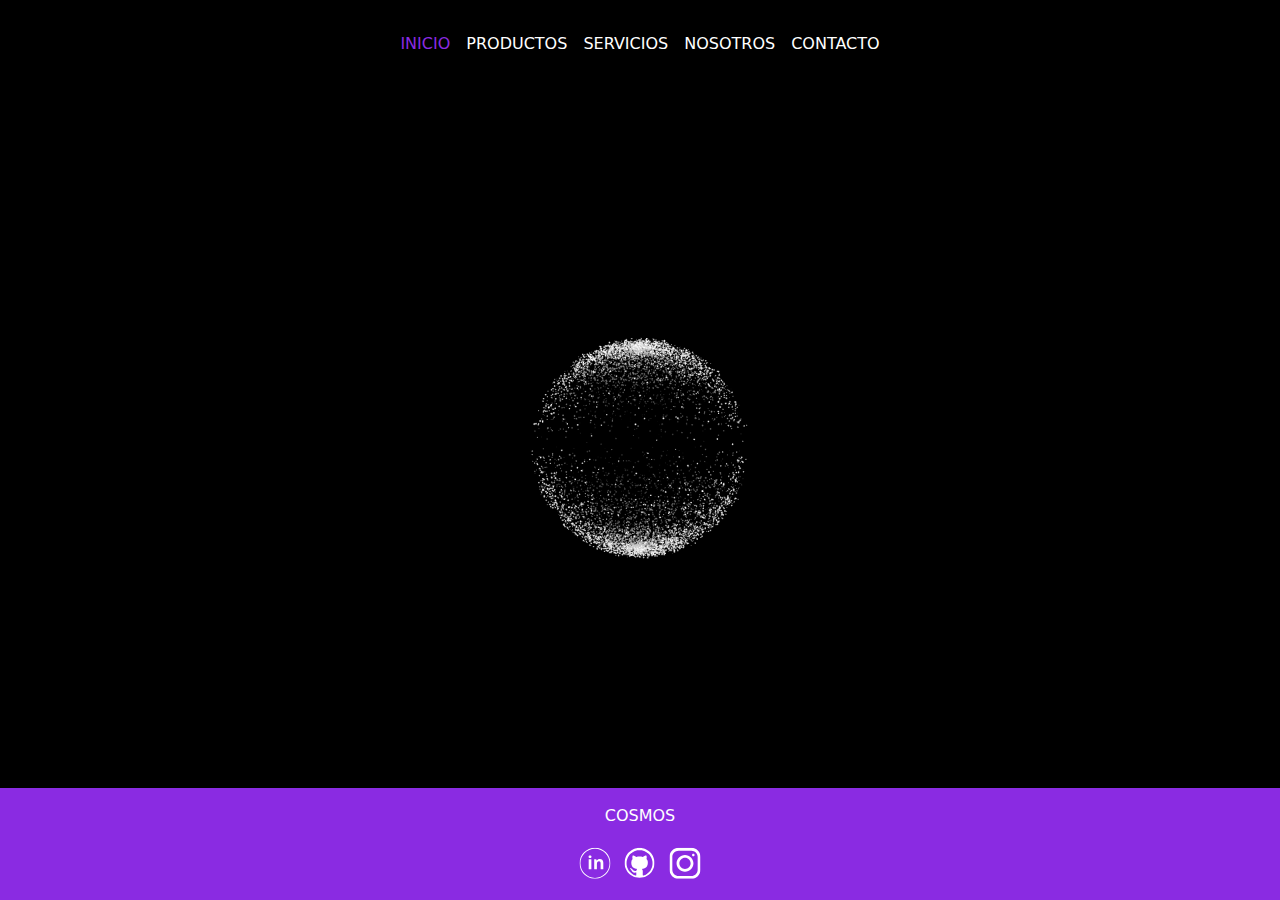
<file: index.html>
<!DOCTYPE html>
<html lang="es">

<head>
    <meta charset="UTF-8">
    <meta name="description" content="Transformamos datos en insights estratégicos con Data Science y Machine Learning. Descubre cómo nuestras soluciones de IoT impulsan la innovación tecnológica.">
    <meta name="keywords" content="Data Science, Machine Learning, Internet de las Cosas, IoT, Innovación tecnológica, Insights estratégicos, Soluciones avanzadas.">
    <meta http-equiv="X-UA-Compatible" content="ie=edge">
    <meta name="viewport" content="width=device-width, initial-scale=1.0">
    <title>Cosmos</title>
    <link rel="shortcut icon" href="./assets/icons/Favicon.svg" type="image/x-icon">

    <link rel="stylesheet" href="./css/bootstrap.min.css">
    <link rel="stylesheet" href="./css/style.css">
</head>

<body class="body-pages">
    <header class="header d-flex justify-content-md-center">
        <nav class="navbar navbar-expand-lg">
            <div class="container-fluid container-color">
                <button class="navbar-toggler toggler-color" type="button" data-bs-toggle="collapse"
                    data-bs-target="#navbarSupportedContent" aria-controls="navbarSupportedContent"
                    aria-expanded="false" aria-label="Toggle navigation">
                    <span class="navbar-toggler-icon"></span>
                </button>
                <div class="collapse navbar-collapse" id="navbarSupportedContent">
                    <ul class="navbar-nav me-auto mb-2 mb-lg-0">
                        <li class="nav-item">
                            <a class="nav-link link-active" aria-current="page" href="./index.html">INICIO</a>
                        </li>
                        <li class="nav-item">
                            <a class="nav-link" href="./pages/productos.html">PRODUCTOS</a>
                        </li>
                        <li class="nav-item">
                            <a class="nav-link" href="./pages/servicios.html">SERVICIOS</a>
                        </li>
                        <li class="nav-item">
                            <a class="nav-link" href="./pages/nosotros.html">NOSOTROS</a>
                        </li>
                        <li class="nav-item">
                            <a class="nav-link" href="./pages/contacto.html">CONTACTO</a>
                        </li>
                    </ul>
                </div>
            </div>
        </nav>
    </header>

    <main class="main-inicio">
        <img src="./assets/images/ImagenInicio.gif" class="img-inicio" alt="particulas en el cosmos">
    </main>

    <footer class="footer-cosmos">
        <div>
            <p>COSMOS</p>
        </div>
        <div>
            <a href="https://uy.linkedin.com/" target="_blank"><img src="./assets/icons/logo_linkedin.svg" alt="Linkedin"></a>
            <a href="https://github.com/" target="_blank"><img src="./assets/icons/logo_github.svg" alt="Git Hub"></a>
            <a href="https://www.instagram.com/coderhouse/?hl=es-la" target="_blank"><img src="./assets/icons/logo_instagram.svg" alt="Instagram"></a>
        </div>
    </footer>

    <script src="./js/bootstrap.bundle.min.js"></script>
</body>

</html>
</file>
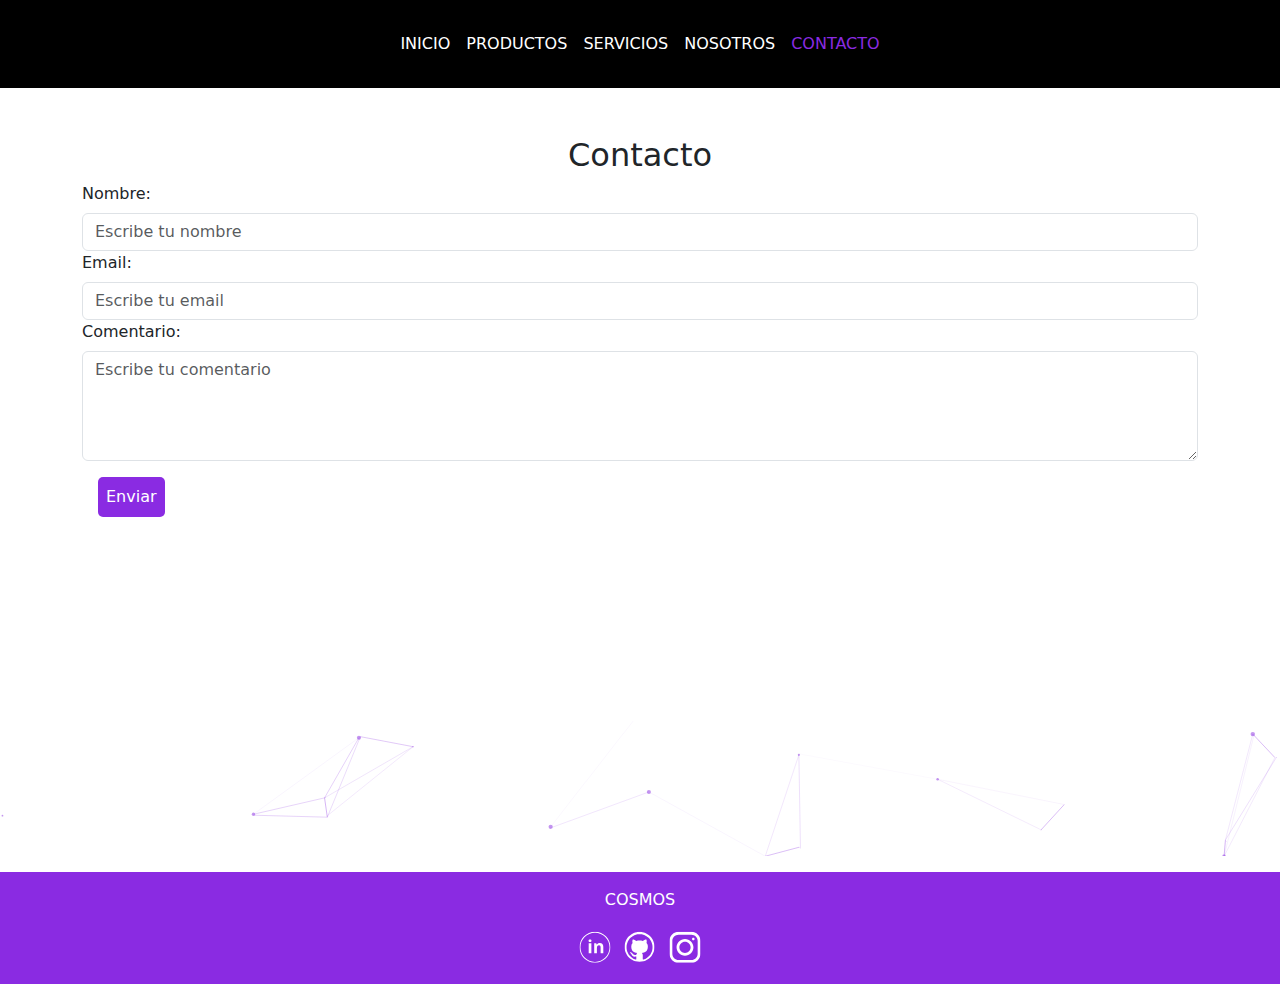
<file: pages/contacto.html>
<!DOCTYPE html>
<html lang="es">

<head>
    <meta charset="UTF-8">
    <meta name="description" content="Contáctanos para explorar cómo nuestras soluciones en Data Science, Machine Learning e IoT pueden beneficiar a tu negocio. Estamos aquí para ayudarte.">
    <meta name="keywords" content="Contacto, Soluciones, Data Science, Machine Learning, IoT, Beneficios, Ayuda, Negocio.">
    <meta http-equiv="X-UA-Compatible" content="ie=edge">
    <meta name="viewport" content="width=device-width, initial-scale=1.0">
    <title>Contacto</title>
    <link rel="shortcut icon" href="../assets/icons/Favicon.svg" type="image/x-icon">

    <link rel="stylesheet" href="../css/bootstrap.min.css">
    <link rel="stylesheet" href="../css/style.css">
</head>

<body class="body-pages">
    <header class="header d-flex justify-content-md-center">
        <nav class="navbar navbar-expand-lg">
            <div class="container-fluid container-color">
                <button class="navbar-toggler toggler-color" type="button" data-bs-toggle="collapse"
                    data-bs-target="#navbarSupportedContent" aria-controls="navbarSupportedContent"
                    aria-expanded="false" aria-label="Toggle navigation">
                    <span class="navbar-toggler-icon"></span>
                </button>
                <div class="collapse navbar-collapse" id="navbarSupportedContent">
                    <ul class="navbar-nav me-auto mb-2 mb-lg-0">
                        <li class="nav-item">
                            <a class="nav-link" aria-current="page" href="../index.html">INICIO</a>
                        </li>
                        <li class="nav-item">
                            <a class="nav-link" href="../pages/productos.html">PRODUCTOS</a>
                        </li>
                        <li class="nav-item">
                            <a class="nav-link" href="../pages/servicios.html">SERVICIOS</a>
                        </li>
                        <li class="nav-item">
                            <a class="nav-link" href="../pages/nosotros.html">NOSOTROS</a>
                        </li>
                        <li class="nav-item">
                            <a class="nav-link link-active" href="../pages/contacto.html">CONTACTO</a>
                        </li>
                    </ul>
                </div>
            </div>
        </nav>
    </header>


    <main class="container mt-5 main__contacto">
        <div class="row">
            <div class="col-sm-12 col-md-12">
                <h2 class="d-flex justify-content-md-center page-title">Contacto</h2>
            </div>
            <div>
                <form>
                    <div class="form-group form-group-autosetting">
                        <label for="nombre">Nombre:</label>
                        <input type="text" class="form-control" id="nombre" placeholder="Escribe tu nombre">
                    </div>

                    <div class="form-group form-group-autosetting">
                        <label for="email">Email:</label>
                        <input type="email" class="form-control" id="email" placeholder="Escribe tu email">
                    </div>

                    <div class="form-group form-group-autosetting">
                        <label for="comentario">Comentario:</label>
                        <textarea class="form-control" id="comentario" rows="4"
                            placeholder="Escribe tu comentario"></textarea>
                    </div>

                    <button type="submit" class="btn-primary">Enviar</button>
                </form>
            </div>
        </div>
    </main>

    <aside>
        <div id="particles-js">
        </div>
    </aside>

    <footer class="footer-pages">
        <div>
            <p>COSMOS</p>
        </div>
        <div>
            <a href="https://uy.linkedin.com/" target="_blank"><img src="../assets/icons/logo_linkedin.svg" alt="Linkedin"></a>
            <a href="https://github.com/" target="_blank"><img src="../assets/icons/logo_github.svg" alt="Git Hub"></a>
            <a href="https://www.instagram.com/coderhouse/?hl=es-la" target="_blank"><img src="../assets/icons/logo_instagram.svg" alt="Instagram"></a>
        </div>
    </footer>

    <script src="../js/bootstrap.bundle.min.js"></script>
    <script src="../js/particles.min.js"></script>
   <script src="../js/particlesjs-config.json"></script>

</body>
</html>
</file>
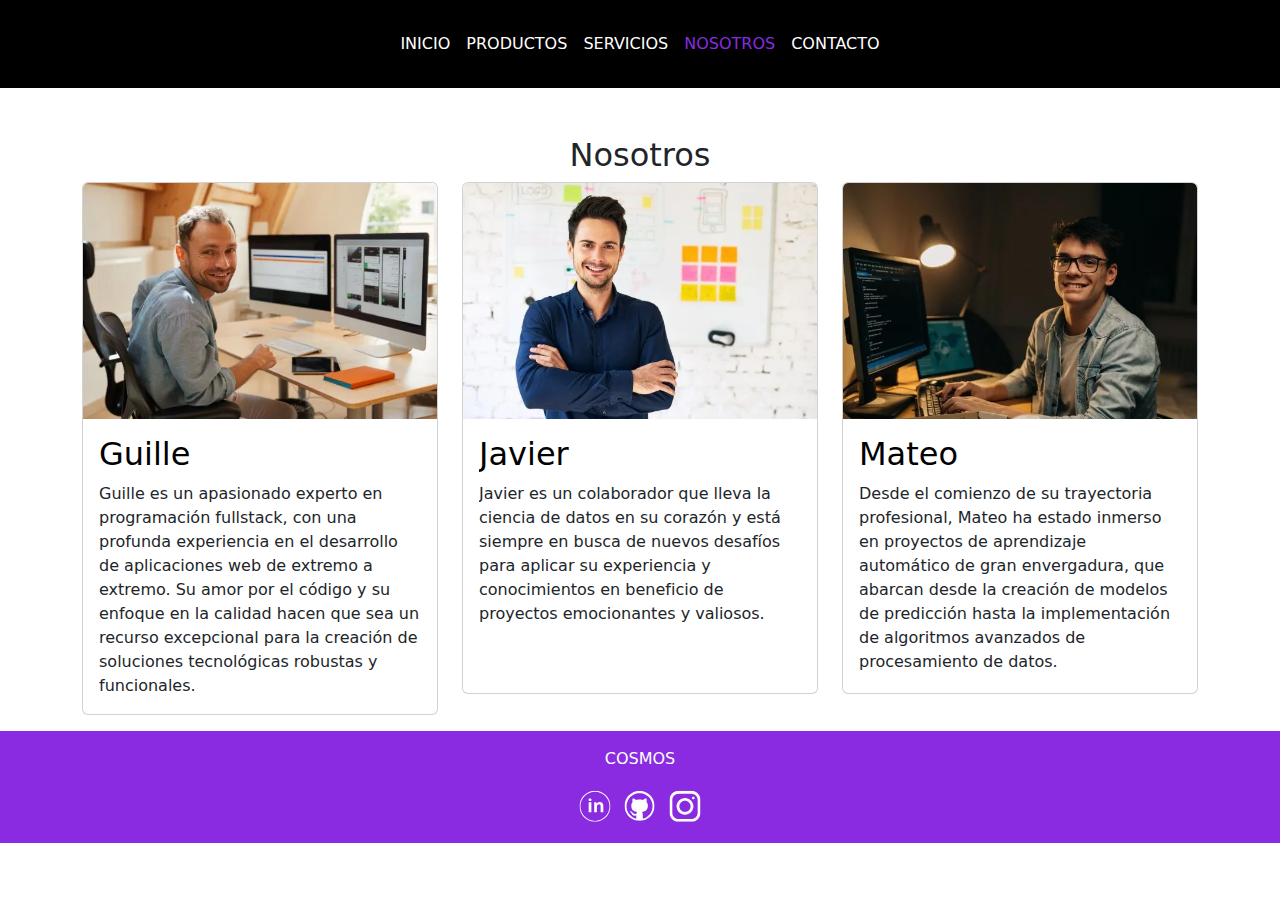
<file: pages/nosotros.html>
<!DOCTYPE html>
<html lang="es">

<head>
    <meta charset="UTF-8">
    <meta name="description"
        content="Conoce a nuestro equipo de colaboradores, profesionales y expertos en Data Science, Machine Learning e Internet de las Cosas. Impulsamos la excelencia tecnológica.">
    <meta name="keywords"
        content="Nosotros, Equipo, Colaboradores, Profesionales, Expertos, Data Science, Machine Learning, Internet de las Cosas, Excelencia tecnológica.">
    <meta http-equiv="X-UA-Compatible" content="ie=edge">
    <meta name="viewport" content="width=device-width, initial-scale=1.0">
    <title>Nosotros</title>
    <link rel="shortcut icon" href="../assets/icons/Favicon.svg" type="image/x-icon">


    <link rel="stylesheet" href="https://cdnjs.cloudflare.com/ajax/libs/animate.css/4.1.1/animate.min.css" />
    <link rel="stylesheet" href="../css/bootstrap.min.css">
    <link rel="stylesheet" href="../css/style.css">

</head>

<body class="body-pages">
    <header class="header d-flex justify-content-md-center">
        <nav class="navbar navbar-expand-lg">
            <div class="container-fluid container-color">
                <button class="navbar-toggler toggler-color" type="button" data-bs-toggle="collapse"
                    data-bs-target="#navbarSupportedContent" aria-controls="navbarSupportedContent"
                    aria-expanded="false" aria-label="Toggle navigation">
                    <span class="navbar-toggler-icon"></span>
                </button>
                <div class="collapse navbar-collapse" id="navbarSupportedContent">
                    <ul class="navbar-nav me-auto mb-2 mb-lg-0">
                        <li class="nav-item">
                            <a class="nav-link" aria-current="page" href="../index.html">INICIO</a>
                        </li>
                        <li class="nav-item">
                            <a class="nav-link" href="../pages/productos.html">PRODUCTOS</a>
                        </li>
                        <li class="nav-item">
                            <a class="nav-link" href="../pages/servicios.html">SERVICIOS</a>
                        </li>
                        <li class="nav-item">
                            <a class="nav-link link-active" href="../pages/nosotros.html">NOSOTROS</a>
                        </li>
                        <li class="nav-item">
                            <a class="nav-link" href="../pages/contacto.html">CONTACTO</a>
                        </li>
                    </ul>
                </div>
            </div>
        </nav>
    </header>

    <main class="container mt-5">
        <div class="row card-hidden">
            <div class="col-sm-12 col-md-12">
                <h2 class="d-flex justify-content-md-center page-title">Nosotros</h2>
            </div>
            <div class="col-md-4 animate__animated animate__backInLeft">
                <div class="card card-nosotros-ajuste">
                    <img src="../assets/images/colaborador1.webp" class="card-img-top" alt="Guillermo">
                    <div class="card-body">
                        <h2><a class="enlaces" href="enlace1.html">Guille</a></h2>
                        <p class="card-text">Guille es un apasionado experto en programación fullstack, con una profunda
                            experiencia en el desarrollo de aplicaciones web de extremo a extremo. Su amor por el código
                            y su enfoque en la calidad hacen que sea un recurso excepcional para la creación de
                            soluciones tecnológicas robustas y funcionales.</p>
                    </div>
                </div>
            </div>

            <div class="col-md-4 animate__animated animate__backInUp">
                <div class="card card-nosotros-ajuste">
                    <img src="../assets/images/colaborador2.webp" class="card-img-top" alt="Javier">
                    <div class="card-body">
                        <h2><a class="enlaces" href="enlace2.html">Javier</a></h2>
                        <p class="card-text">Javier es un colaborador que lleva la ciencia de datos en su corazón y está
                            siempre en busca de nuevos desafíos para aplicar su experiencia y conocimientos en beneficio
                            de proyectos emocionantes y valiosos.</p>
                    </div>
                </div>
            </div>

            <div class="col-md-4 animate__animated animate__backInRight">
                <div class="card card-nosotros-ajuste">
                    <img src="../assets/images/colaborador3.webp" class="card-img-top" alt="Mateo">
                    <div class="card-body">
                        <h2><a class="enlaces" href="enlace3.html">Mateo</a></h2>
                        <p class="card-text">Desde el comienzo de su trayectoria profesional, Mateo ha estado inmerso en
                            proyectos de aprendizaje automático de gran envergadura, que abarcan desde la creación de
                            modelos de predicción hasta la implementación de algoritmos avanzados de procesamiento de
                            datos.</p>
                    </div>
                </div>
            </div>
        </div>
    </main>

    <footer class="footer-pages">
        <div>
            <p>COSMOS</p>
        </div>
        <div>
            <a href="https://uy.linkedin.com/" target="_blank"><img src="../assets/icons/logo_linkedin.svg"
                    alt="Linkedin"></a>
            <a href="https://github.com/" target="_blank"><img src="../assets/icons/logo_github.svg" alt="Git Hub"></a>
            <a href="https://www.instagram.com/coderhouse/?hl=es-la" target="_blank"><img
                    src="../assets/icons/logo_instagram.svg" alt="Instagram"></a>
        </div>
    </footer>

    <script src="../js/bootstrap.bundle.min.js"></script>
</body>

</html>
</file>
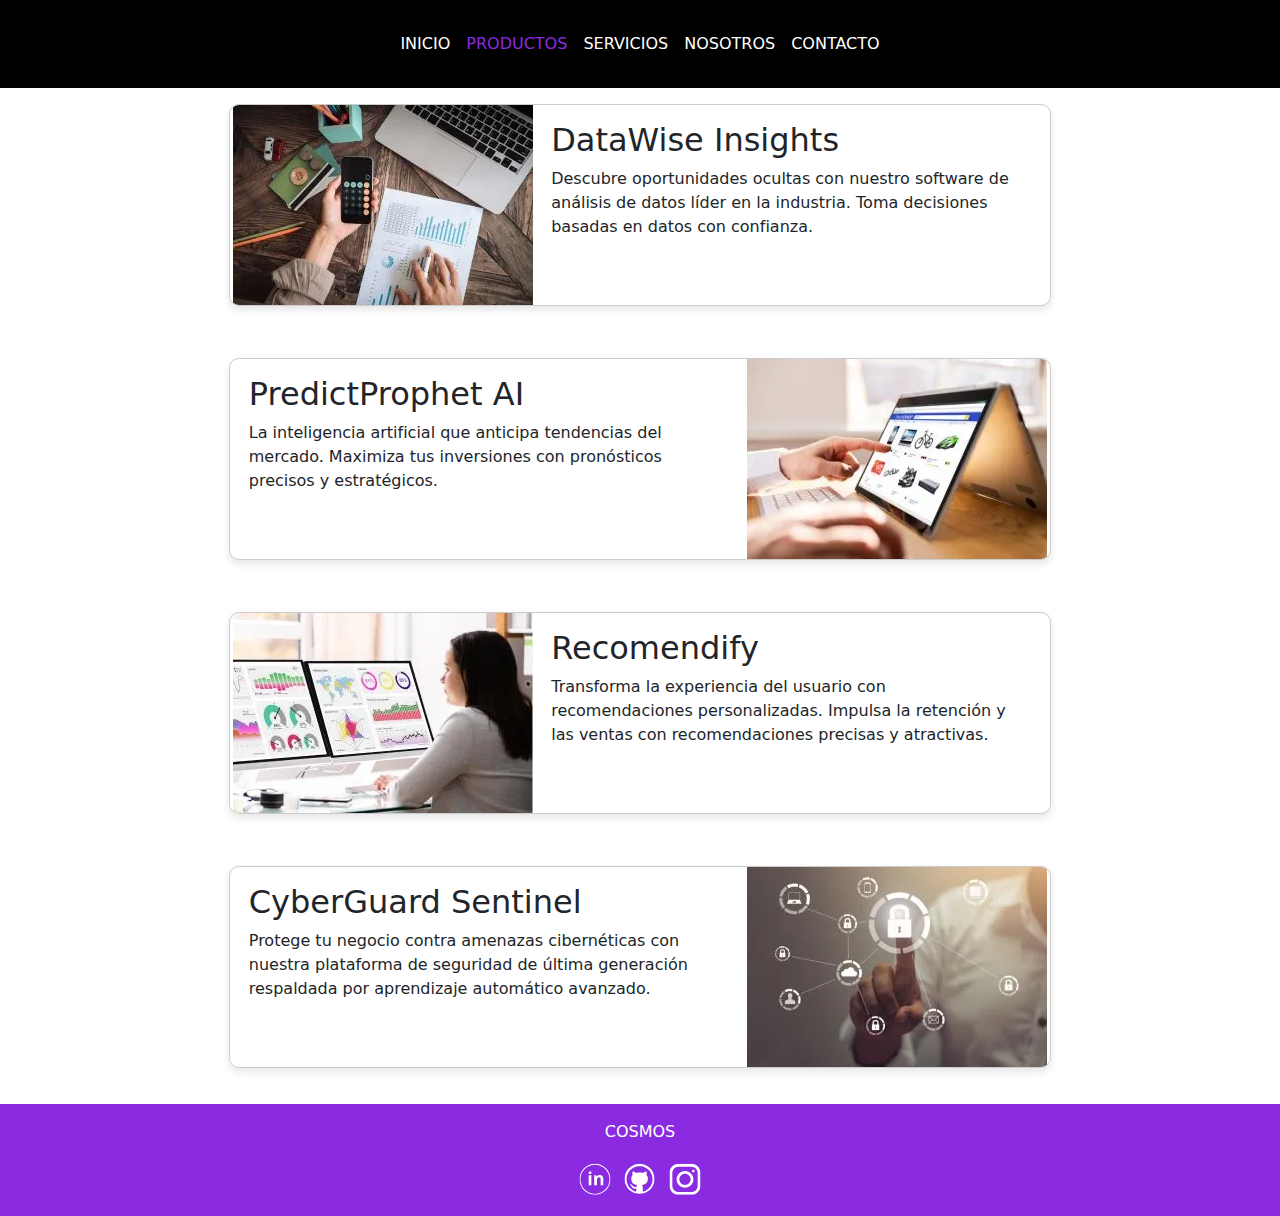
<file: pages/producto_uno.html>
<!DOCTYPE html>
<html lang="es">

<head>
    <meta charset="UTF-8">
    <meta name="description"
        content="Explora nuestros productos en Data Science, Machine Learning e Internet de las Cosas. Potencia tus decisiones con análisis inteligente y soluciones predictivas.">
    <meta name="keywords"
        content="Productos, Data Science, Machine Learning, Internet de las Cosas, IoT, Análisis inteligente, Soluciones predictivas.">
    <meta http-equiv="X-UA-Compatible" content="ie=edge">
    <meta name="viewport" content="width=device-width, initial-scale=1.0">
    <title>Productos</title>
    <link rel="shortcut icon" href="../assets/icons/Favicon.svg" type="image/x-icon">

    <link rel="stylesheet" href="https://cdnjs.cloudflare.com/ajax/libs/animate.css/4.1.1/animate.min.css" />
    <link rel="stylesheet" href="../css/bootstrap.min.css">
    <link rel="stylesheet" href="../css/style.css">
</head>

<body class="body-pages">
    <header class="header d-flex justify-content-md-center">
        <nav class="navbar navbar-expand-lg">
            <div class="container-fluid container-color">
                <button class="navbar-toggler toggler-color" type="button" data-bs-toggle="collapse"
                    data-bs-target="#navbarSupportedContent" aria-controls="navbarSupportedContent"
                    aria-expanded="false" aria-label="Toggle navigation">
                    <span class="navbar-toggler-icon"></span>
                </button>
                <div class="collapse navbar-collapse" id="navbarSupportedContent">
                    <ul class="navbar-nav me-auto mb-2 mb-lg-0">
                        <li class="nav-item">
                            <a class="nav-link" aria-current="page" href="../index.html">INICIO</a>
                        </li>
                        <li class="nav-item">
                            <a class="nav-link link-active" href="../pages/productos.html">PRODUCTOS</a>
                        </li>
                        <li class="nav-item">
                            <a class="nav-link" href="../pages/servicios.html">SERVICIOS</a>
                        </li>
                        <li class="nav-item">
                            <a class="nav-link" href="../pages/nosotros.html">NOSOTROS</a>
                        </li>
                        <li class="nav-item">
                            <a class="nav-link" href="../pages/contacto.html">CONTACTO</a>
                        </li>
                    </ul>
                </div>
            </div>
        </nav>
    </header>
    
    <main class="main_producto">
        <article class="main_producto--article animate__animated animate__backInLeft">
            <div class="main_producto_article--img">
                <img src="../assets/images/productos_equipe.webp" alt="equipo trabajando">
            </div>
            <div class="main-producto_article--text">
                <h2>DataWise Insights</h2>
                <p>Descubre oportunidades ocultas con nuestro software de análisis de datos líder en la industria. Toma decisiones basadas en datos con confianza.</p>
            </div>
        </article>

        <article class="main_producto--article animate__animated animate__backInRight">
            <div class="main-producto_article--text">
                <h2>PredictProphet AI</h2>
                <p>La inteligencia artificial que anticipa tendencias del mercado. Maximiza tus inversiones con pronósticos precisos y estratégicos.</p>
            </div>
            <div class="main_producto_article--img">
                <img src="../assets/images/compras.webp" alt="dashboard">
            </div>
        </article>

        <article class="main_producto--article animate__animated animate__backInLeft">
            <div class="main_producto_article--img">
                <img src="../assets/images/productos_chica.webp" alt="profesional trabajando sobre dashboard">
            </div>
            <div class="main-producto_article--text">
                <h2>Recomendify</h2>
                <p>Transforma la experiencia del usuario con recomendaciones personalizadas. Impulsa la retención y las ventas con recomendaciones precisas y atractivas.</p>
            </div>
        </article>

        <article class="main_producto--article animate__animated animate__backInRight">
            <div class="main-producto_article--text">
                <h2>CyberGuard Sentinel</h2>
                <p>Protege tu negocio contra amenazas cibernéticas con nuestra plataforma de seguridad de última generación respaldada por aprendizaje automático avanzado.</p>
            </div>
            <div class="main_producto_article--img">
                <img src="../assets/images/ciberseguridad.webp" alt="realidad aumentada dashboard">
            </div>
        </article>
    </main>

    <footer class="footer-pages">
        <div>
            <p>COSMOS</p>
        </div>
        <div>
            <a href="https://uy.linkedin.com/" target="_blank"><img src="../assets/icons/logo_linkedin.svg"
                    alt="Linkedin"></a>
            <a href="https://github.com/" target="_blank"><img src="../assets/icons/logo_github.svg" alt="Git Hub"></a>
            <a href="https://www.instagram.com/coderhouse/?hl=es-la" target="_blank"><img
                    src="../assets/icons/logo_instagram.svg" alt="Instagram"></a>
        </div>
    </footer>

    <script src="../js/bootstrap.bundle.min.js"></script>
</body>
</html>
</file>
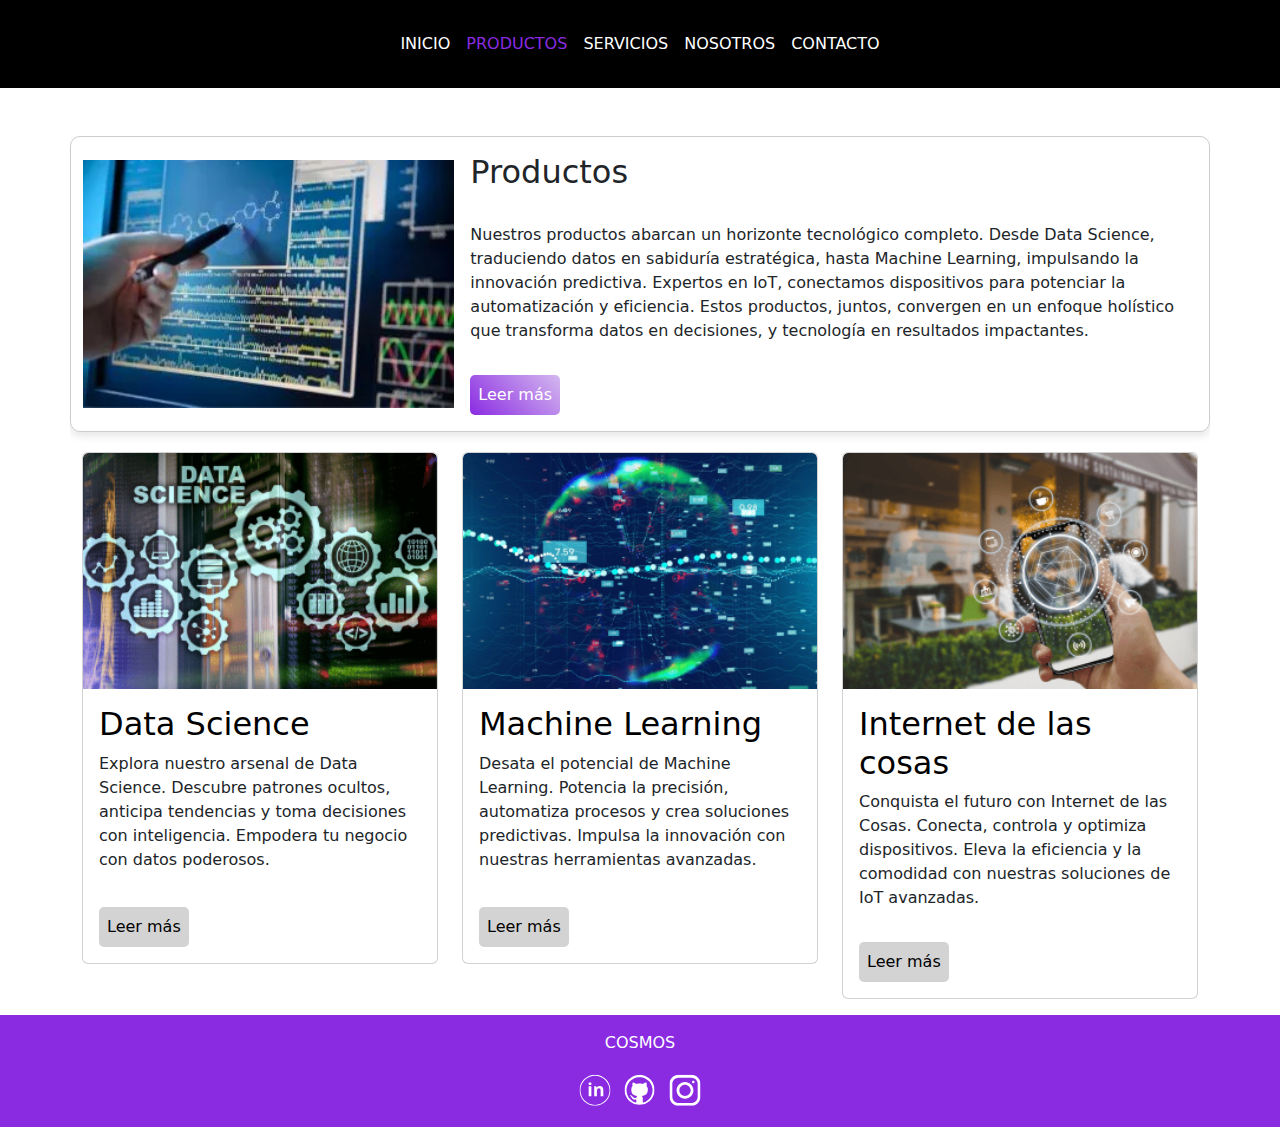
<file: pages/productos.html>
<!DOCTYPE html>
<html lang="es">

<head>
    <meta charset="UTF-8">
    <meta name="description" content="Explora nuestros productos en Data Science, Machine Learning e Internet de las Cosas. Potencia tus decisiones con análisis inteligente y soluciones predictivas.">
    <meta name="keywords" content="Productos, Data Science, Machine Learning, Internet de las Cosas, IoT, Análisis inteligente, Soluciones predictivas.">
    <meta http-equiv="X-UA-Compatible" content="ie=edge">
    <meta name="viewport" content="width=device-width, initial-scale=1.0">
    <title>Productos</title>
    <link rel="shortcut icon" href="../assets/icons/Favicon.svg" type="image/x-icon">

    <link rel="stylesheet" href="https://cdnjs.cloudflare.com/ajax/libs/animate.css/4.1.1/animate.min.css"/>
    <link rel="stylesheet" href="../css/bootstrap.min.css">
    <link rel="stylesheet" href="../css/style.css">
</head> 

<body class="body-pages">
    <header class="header d-flex justify-content-md-center">
        <nav class="navbar navbar-expand-lg">
            <div class="container-fluid container-color">
                <button class="navbar-toggler toggler-color" type="button" data-bs-toggle="collapse"
                    data-bs-target="#navbarSupportedContent" aria-controls="navbarSupportedContent"
                    aria-expanded="false" aria-label="Toggle navigation">
                    <span class="navbar-toggler-icon"></span>
                </button>
                <div class="collapse navbar-collapse" id="navbarSupportedContent">
                    <ul class="navbar-nav me-auto mb-2 mb-lg-0">
                        <li class="nav-item">
                            <a class="nav-link" aria-current="page" href="../index.html">INICIO</a>
                        </li>
                        <li class="nav-item">
                            <a class="nav-link link-active" href="../pages/productos.html">PRODUCTOS</a>
                        </li>
                        <li class="nav-item">
                            <a class="nav-link" href="../pages/servicios.html">SERVICIOS</a>
                        </li>
                        <li class="nav-item">
                            <a class="nav-link" href="../pages/nosotros.html">NOSOTROS</a>
                        </li>
                        <li class="nav-item">
                            <a class="nav-link" href="../pages/contacto.html">CONTACTO</a>
                        </li>
                    </ul>
                </div>
            </div>
        </nav>
    </header>

    <main class="container mt-5">
        <div class="row">
            <div class="card-present col-12 col-md-12 animate__animated animate__fadeIn">
                <div class="col-12 col-md-4">
                    <img src="../assets/images/Productos.webp" class="card-img-top" alt="Productos">
                </div>
                <div class="col-12 col-md-8">
                    <h2>Productos</h2>
                    <p>Nuestros productos abarcan un horizonte tecnológico completo. Desde Data Science, traduciendo
                        datos en sabiduría estratégica, hasta Machine Learning, impulsando la innovación predictiva.
                        Expertos en IoT, conectamos dispositivos para potenciar la automatización y eficiencia.
                        Estos productos, juntos, convergen en un enfoque holístico que transforma datos en decisiones, y
                        tecnología en
                        resultados impactantes.
                    </p>
                    <button class="gradient"><a class="enlace_gradiente" href="../pages/producto_uno.html">Leer más</a></button>
                </div>
            </div>

            <div class="col-md-4 animate__animated animate__fadeIn">
                <div class="card card-productos-ajuste">
                    <img src="../assets/images/DataScience.webp" class="card-img-top" alt="Producto Data Science">
                    <div class="card-body">
                        <h2><a class="enlaces" href="enlace1.html">Data Science</a></h2>
                        <p class="card-text">Explora nuestro arsenal de Data Science. Descubre patrones ocultos,
                            anticipa tendencias y toma decisiones con inteligencia. Empodera tu negocio con datos
                            poderosos.</p>
                    </div>
                    <div>
                        <button class="btn-secondary">Leer más</button>
                    </div>
                </div>
            </div>

            <div class="col-md-4 animate__animated animate__fadeIn">
                <div class="card card-productos-ajuste">
                    <img src="../assets/images/HugeData.webp" class="card-img-top" alt="Producto Huge Data">
                    <div class="card-body">
                        <h2><a class="enlaces" href="enlace2.html">Machine Learning</a></h2>
                        <p class="card-text">Desata el potencial de Machine Learning. Potencia la precisión, automatiza
                            procesos y crea soluciones predictivas. Impulsa la innovación con nuestras herramientas
                            avanzadas.</p>
                    </div>
                    <div>
                        <button class="btn-secondary">Leer más</button>
                    </div>
                </div>
            </div>

            <div class="col-md-4 animate__animated animate__fadeIn">
                <div class="card card-productos-ajuste">
                    <img src="../assets/images/IOT.webp" class="card-img-top" alt="Producto Internet de las cosas">
                    <div class="card-body">
                        <h2><a class="enlaces" href="enlace3.html">Internet de las cosas</a></h2>
                        <p class="card-text">Conquista el futuro con Internet de las Cosas. Conecta, controla y optimiza
                            dispositivos. Eleva la eficiencia y la comodidad con nuestras soluciones de IoT avanzadas.
                        </p>
                    </div>
                    <div>
                        <button class="btn-secondary">Leer más</button>
                    </div>
                </div>
            </div>
        </div>
    </main>


    <footer class="footer-pages">
        <div>
            <p>COSMOS</p>
        </div>
        <div>
            <a href="https://uy.linkedin.com/" target="_blank"><img src="../assets/icons/logo_linkedin.svg" alt="Linkedin"></a>
            <a href="https://github.com/" target="_blank"><img src="../assets/icons/logo_github.svg" alt="Git Hub"></a>
            <a href="https://www.instagram.com/coderhouse/?hl=es-la" target="_blank"><img src="../assets/icons/logo_instagram.svg" alt="Instagram"></a>
        </div>
    </footer>

    <script src="../js/bootstrap.bundle.min.js"></script>
</body>

</html>
</file>
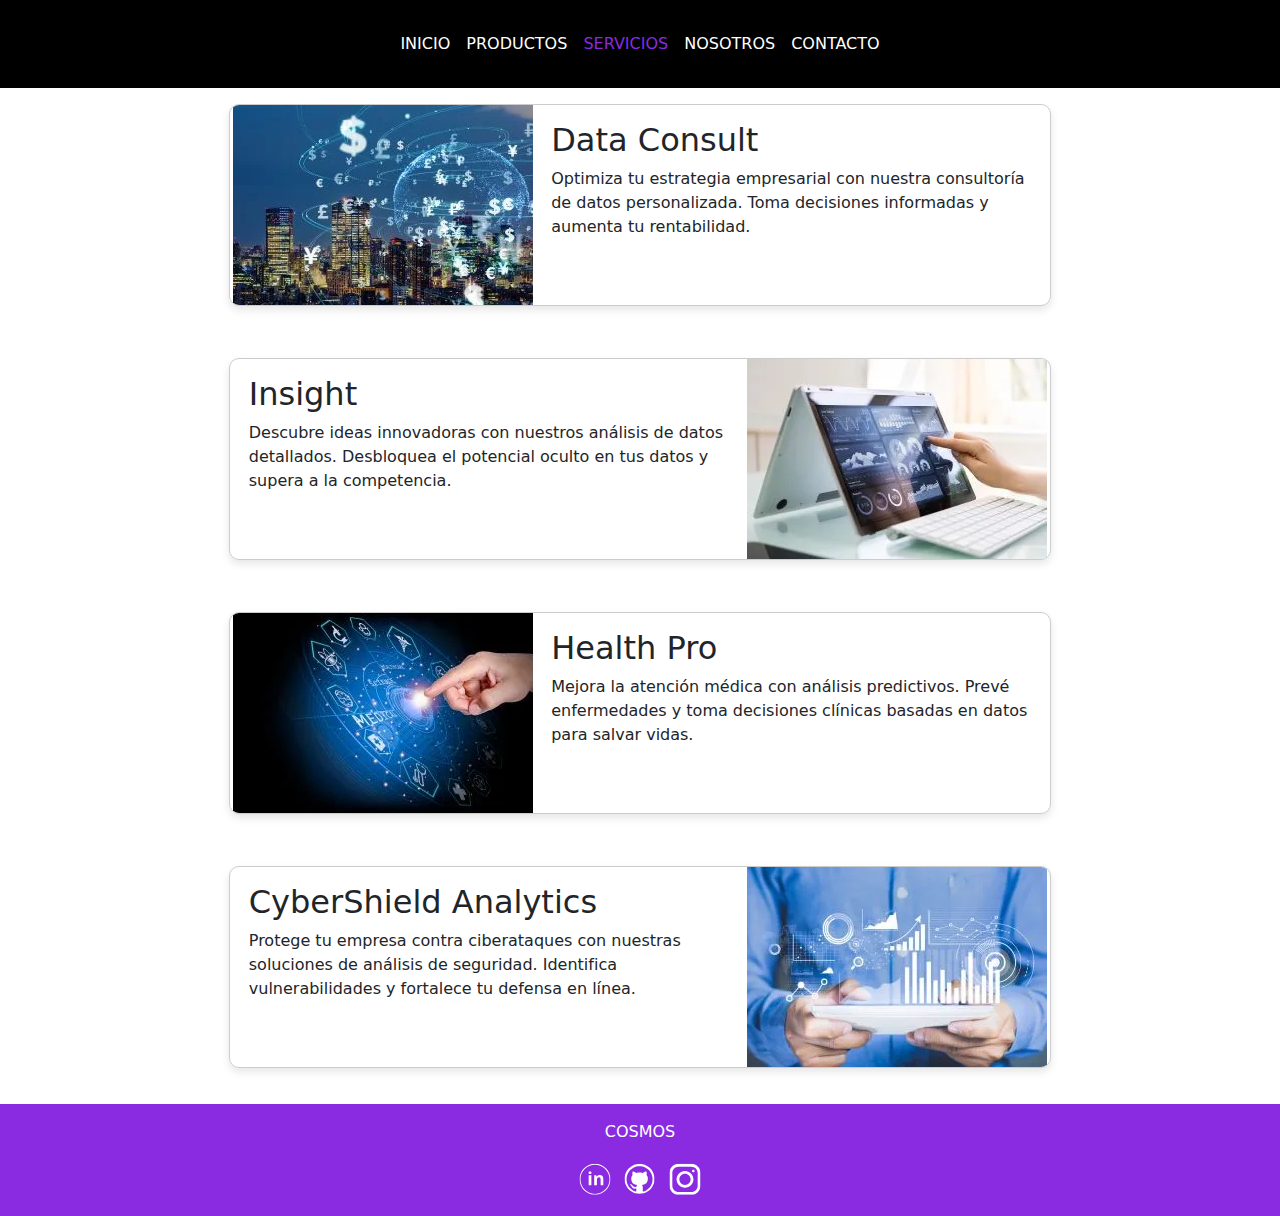
<file: pages/servicio_uno.html>
<!DOCTYPE html>
<html lang="es">

<head>
    <meta charset="UTF-8">
    <meta name="description"
        content="Explora nuestros productos en Data Science, Machine Learning e Internet de las Cosas. Potencia tus decisiones con análisis inteligente y soluciones predictivas.">
    <meta name="keywords"
        content="Productos, Data Science, Machine Learning, Internet de las Cosas, IoT, Análisis inteligente, Soluciones predictivas.">
    <meta http-equiv="X-UA-Compatible" content="ie=edge">
    <meta name="viewport" content="width=device-width, initial-scale=1.0">
    <title>Servicios</title>
    <link rel="shortcut icon" href="../assets/icons/Favicon.svg" type="image/x-icon">

    <link rel="stylesheet" href="https://cdnjs.cloudflare.com/ajax/libs/animate.css/4.1.1/animate.min.css" />
    <link rel="stylesheet" href="../css/bootstrap.min.css">
    <link rel="stylesheet" href="../css/style.css">
</head>

<body class="body-pages">
    <header class="header d-flex justify-content-md-center">
        <nav class="navbar navbar-expand-lg">
            <div class="container-fluid container-color">
                <button class="navbar-toggler toggler-color" type="button" data-bs-toggle="collapse"
                    data-bs-target="#navbarSupportedContent" aria-controls="navbarSupportedContent"
                    aria-expanded="false" aria-label="Toggle navigation">
                    <span class="navbar-toggler-icon"></span>
                </button>
                <div class="collapse navbar-collapse" id="navbarSupportedContent">
                    <ul class="navbar-nav me-auto mb-2 mb-lg-0">
                        <li class="nav-item">
                            <a class="nav-link" aria-current="page" href="../index.html">INICIO</a>
                        </li>
                        <li class="nav-item">
                            <a class="nav-link" href="../pages/productos.html">PRODUCTOS</a>
                        </li>
                        <li class="nav-item">
                            <a class="nav-link link-active" href="../pages/servicios.html">SERVICIOS</a>
                        </li>
                        <li class="nav-item">
                            <a class="nav-link" href="../pages/nosotros.html">NOSOTROS</a>
                        </li>
                        <li class="nav-item">
                            <a class="nav-link" href="../pages/contacto.html">CONTACTO</a>
                        </li>
                    </ul>
                </div>
            </div>
        </nav>
    </header>
    
    <main class="main_producto">
        <article class="main_producto--article animate__animated animate__backInLeft">
            <div class="main_producto_article--img">
                <img src="../assets/images/fintech.webp" alt="Data Consult">
            </div>
            <div class="main-producto_article--text">
                <h2>Data Consult</h2>
                <p>Optimiza tu estrategia empresarial con nuestra consultoría de datos personalizada. Toma decisiones informadas y aumenta tu rentabilidad.</p>
            </div>
        </article>

        <article class="main_producto--article animate__animated animate__backInRight">
            <div class="main-producto_article--text">
                <h2>Insight</h2>
                <p>Descubre ideas innovadoras con nuestros análisis de datos detallados. Desbloquea el potencial oculto en tus datos y supera a la competencia.</p>
            </div>
            <div class="main_producto_article--img">
                <img src="../assets/images/productos_dashboard.webp" alt="dashboard">
            </div>
        </article>

        <article class="main_producto--article animate__animated animate__backInLeft">
            <div class="main_producto_article--img">
                <img src="../assets/images/medicina.webp" alt="profesional trabajando sobre dashboard">
            </div>
            <div class="main-producto_article--text">
                <h2>Health Pro</h2>
                <p>Mejora la atención médica con análisis predictivos. Prevé enfermedades y toma decisiones clínicas basadas en datos para salvar vidas.</p>
            </div>
        </article>

        <article class="main_producto--article animate__animated animate__backInRight">
            <div class="main-producto_article--text">
                <h2>CyberShield Analytics</h2>
                <p>Protege tu empresa contra ciberataques con nuestras soluciones de análisis de seguridad. Identifica vulnerabilidades y fortalece tu defensa en línea.</p>
            </div>
            <div class="main_producto_article--img">
                <img src="../assets/images/productos_realidad_aumentada.webp" alt="realidad aumentada dashboard">
            </div>
        </article>
    </main>

    <footer class="footer-pages">
        <div>
            <p>COSMOS</p>
        </div>
        <div>
            <a href="https://uy.linkedin.com/" target="_blank"><img src="../assets/icons/logo_linkedin.svg"
                    alt="Linkedin"></a>
            <a href="https://github.com/" target="_blank"><img src="../assets/icons/logo_github.svg" alt="Git Hub"></a>
            <a href="https://www.instagram.com/coderhouse/?hl=es-la" target="_blank"><img
                    src="../assets/icons/logo_instagram.svg" alt="Instagram"></a>
        </div>
    </footer>

    <script src="../js/bootstrap.bundle.min.js"></script>
</body>
</html>
</file>
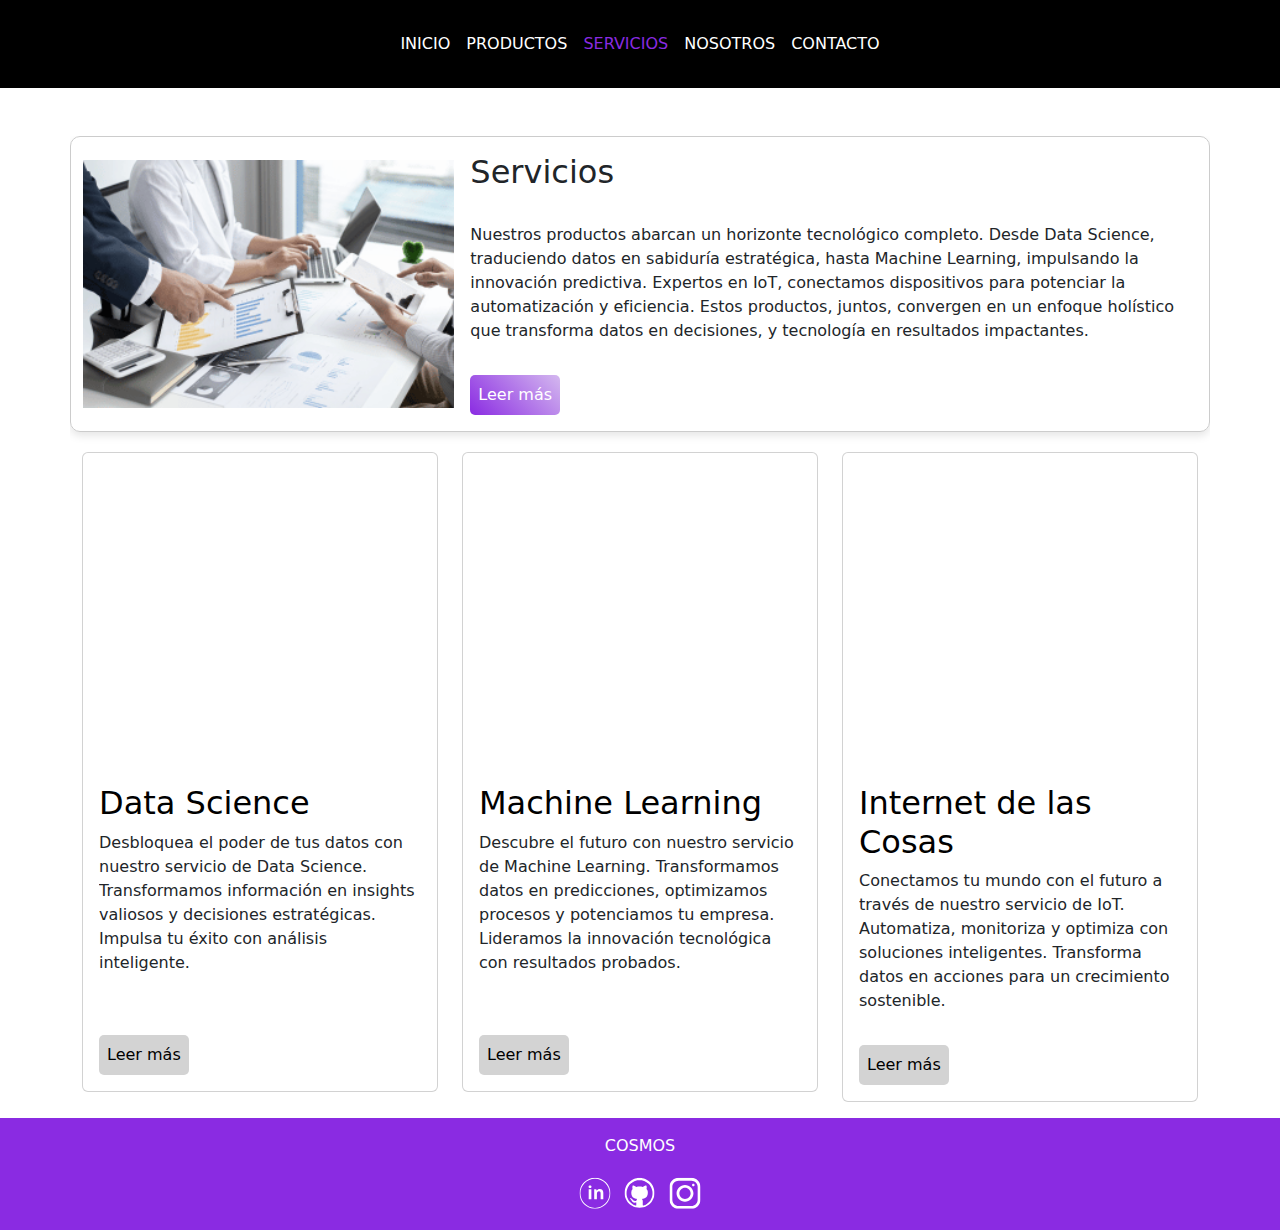
<file: pages/servicios.html>
<!DOCTYPE html>
<html lang="es">

<head>
    <meta charset="UTF-8">
    <meta name="description" content="Descubre nuestros servicios en Data Science, Machine Learning e Internet de las Cosas. Potenciamos tu negocio con análisis estratégico y soluciones innovadoras.">
    <meta name="keywords" content="Servicios, Data Science, Machine Learning, Internet de las Cosas, IoT, Análisis estratégico, Soluciones innovadoras.">
    <meta http-equiv="X-UA-Compatible" content="ie=edge">
    <meta name="viewport" content="width=device-width, initial-scale=1.0">
    <title>Servicios</title>
    <link rel="shortcut icon" href="../assets/icons/Favicon.svg" type="image/x-icon">

    <link rel="stylesheet" href="https://cdnjs.cloudflare.com/ajax/libs/animate.css/4.1.1/animate.min.css"/>
    <link rel="stylesheet" href="../css/bootstrap.min.css">
    <link rel="stylesheet" href="../css/style.css">
</head>

<body class="body-pages">
    <header class="header d-flex justify-content-md-center">
        <nav class="navbar navbar-expand-lg">
            <div class="container-fluid container-color">
                <button class="navbar-toggler toggler-color" type="button" data-bs-toggle="collapse"
                    data-bs-target="#navbarSupportedContent" aria-controls="navbarSupportedContent"
                    aria-expanded="false" aria-label="Toggle navigation">
                    <span class="navbar-toggler-icon"></span>
                </button>
                <div class="collapse navbar-collapse" id="navbarSupportedContent">
                    <ul class="navbar-nav me-auto mb-2 mb-lg-0">
                        <li class="nav-item">
                            <a class="nav-link" aria-current="page" href="../index.html">INICIO</a>
                        </li>
                        <li class="nav-item">
                            <a class="nav-link" href="../pages/productos.html">PRODUCTOS</a>
                        </li>
                        <li class="nav-item">
                            <a class="nav-link link-active" href="../pages/servicios.html">SERVICIOS</a>
                        </li>
                        <li class="nav-item">
                            <a class="nav-link" href="../pages/nosotros.html">NOSOTROS</a>
                        </li>
                        <li class="nav-item">
                            <a class="nav-link" href="../pages/contacto.html">CONTACTO</a>
                        </li>
                    </ul>
                </div>
            </div>
        </nav>
    </header>

    <main class="container mt-5">
        <div class="row">
            <div class="card-present col-12 col-md-12 animate__animated animate__fadeIn">
                <div class="col-12 col-md-4">
                    <img src="../assets/images/Servicios.webp" class="card-img-top" alt="Servicios">
                </div>
                <div class="col-12 col-md-8">
                    <h2>Servicios</h2>
                    <p>Nuestros productos abarcan un horizonte tecnológico completo. Desde Data Science, traduciendo
                        datos en sabiduría estratégica, hasta Machine Learning, impulsando la innovación predictiva.
                        Expertos en IoT, conectamos dispositivos para potenciar la automatización y eficiencia.
                        Estos productos, juntos, convergen en un enfoque holístico que transforma datos en decisiones, y
                        tecnología en
                        resultados impactantes.
                    </p>
                    <button class="gradient"><a class="enlace_gradiente" href="../pages/servicio_uno.html">Leer más</a></button>
                </div>
            </div>

            <div class="col-md-4 animate__animated animate__fadeIn card-ajustes">
                <div class="card card-servicios-ajuste">
                    <iframe width="560" height="315" src="https://www.youtube.com/embed/wuwGEEEaT-c" title="YouTube video player" frameborder="0" allow="accelerometer; autoplay; clipboard-write; encrypted-media; gyroscope; picture-in-picture; web-share" allowfullscreen class="card-img-top" alt="Servicio1"></iframe>
                    <div class="card-body">
                        <h2><a class="enlaces" href="enlace1.html">Data Science</a></h2>
                        <p class="card-text">Desbloquea el poder de tus datos con nuestro servicio de Data Science. Transformamos información en insights valiosos y decisiones estratégicas. Impulsa tu éxito con análisis inteligente.</p>
                    </div>
                    <div>
                        <button class="btn-secondary">Leer más</button>
                    </div>
                </div>
            </div>

            <div class="col-md-4 animate__animated animate__fadeIn">
                <div class="card card-servicios-ajuste">
                    <iframe width="560" height="315" src="https://www.youtube.com/embed/upbjHe-hWGs" title="YouTube video player" frameborder="0" allow="accelerometer; autoplay; clipboard-write; encrypted-media; gyroscope; picture-in-picture; web-share" allowfullscreen class="card-img-top" alt="Servicio2"></iframe>
                    <div class="card-body">
                        <h2><a class="enlaces" href="enlace2.html">Machine Learning</a></h2>
                        <p class="card-text">Descubre el futuro con nuestro servicio de Machine Learning. Transformamos datos en predicciones, optimizamos procesos y potenciamos tu empresa. Lideramos la innovación tecnológica con resultados probados.</p>
                    </div>
                    <div>
                        <button class="btn-secondary">Leer más</button>
                    </div>
                </div>
            </div>

            <div class="col-md-4 animate__animated animate__fadeIn">
                <div class="card card-servicios-ajuste">
                    <iframe width="560" height="315" src="https://www.youtube.com/embed/VbOTzVSEaZA" title="YouTube video player" frameborder="0" allow="accelerometer; autoplay; clipboard-write; encrypted-media; gyroscope; picture-in-picture; web-share" allowfullscreen class="card-img-top" alt="Servicio3"></iframe>
                    <div class="card-body">
                        <h2><a class="enlaces" href="enlace3.html">Internet de las Cosas</a></h2>
                        <p class="card-text">Conectamos tu mundo con el futuro a través de nuestro servicio de IoT. Automatiza, monitoriza y optimiza con soluciones inteligentes. Transforma datos en acciones para un crecimiento sostenible.</p>
                    </div>
                    <div>
                        <button class="btn-secondary">Leer más</button>
                    </div>
                </div>
            </div>
        </div>
    </main>

    <footer class="footer-pages">
        <div>
            <p>COSMOS</p>
        </div>
        <div>
            <a href="https://uy.linkedin.com/" target="_blank"><img src="../assets/icons/logo_linkedin.svg" alt="Linkedin"></a>
            <a href="https://github.com/" target="_blank"><img src="../assets/icons/logo_github.svg" alt="Git Hub"></a>
            <a href="https://www.instagram.com/coderhouse/?hl=es-la" target="_blank"><img src="../assets/icons/logo_instagram.svg" alt="Instagram"></a>
        </div>
    </footer>

    <script src="../js/bootstrap.bundle.min.js"></script>
</body>
</html>
</file>
<file: css/style.css>
.button-prueba {
  background-color: blueviolet;
}

.btn-primary {
  background-color: blueviolet;
  color: white;
  text-decoration: none;
  padding: 0.5rem;
  border: none;
  margin: 1rem;
  border-radius: 5px;
}

.btn-secondary {
  background-color: lightgrey;
  color: black;
  text-decoration: none;
  padding: 0.5rem;
  border: none;
  margin: 1rem;
  border-radius: 5px;
}

.card-present {
  display: flex;
  flex-wrap: wrap;
  align-items: center;
  border: 1px solid #ccc;
  border-radius: 10px;
  margin-bottom: 20px;
  box-shadow: 0 4px 8px rgba(0, 0, 0, 0.1);
}
.card-present .col-md-8 h2 {
  padding: 1rem;
}
.card-present .col-md-8 p {
  margin: 1rem;
}

.gradient {
  background: linear-gradient(45deg, blueviolet, rgb(212, 184, 239));
  color: white;
  font-weight: 500;
  border: none;
  border-radius: 5px;
  padding: 0.5rem;
  margin: 1rem;
}

.enlace_gradiente {
  color: white;
  text-decoration: none;
}

* {
  margin: 0;
  padding: 0;
  box-sizing: border-box;
  overflow-x: hidden;
}

.body-inicio {
  background-color: black;
}

.header {
  background-color: black;
}
.header .container-color {
  background-color: black;
  padding: 1rem;
}
.header .toggler-color {
  background-color: blueviolet;
}
.header .nav-link {
  color: white;
}
.header .nav-link:hover {
  color: rgb(212, 184, 239);
}
.header .nav-link.link-active {
  color: blueviolet;
  font-weight: 500;
}

.main-inicio {
  display: flex;
  justify-content: center;
  align-items: center;
  background-color: black;
  height: 80vh;
}
.main-inicio .img-inicio {
  height: 400px;
  width: 400px;
}

.enlaces {
  color: black;
  text-decoration: none;
}

.main__contacto {
  background-color: white;
  height: 65vh;
}

.main_producto {
  display: grid;
  grid-template-columns: repeat(6, 1fr);
  grid-template-rows: repeat(4, 1fr);
  gap: 2rem;
  margin: 1rem;
}

.main_producto--article {
  grid-column: 2/6;
  display: flex;
  flex-wrap: wrap;
  justify-content: space-evenly;
  border: 1px solid #ccc;
  border-radius: 10px;
  margin-bottom: 20px;
  box-shadow: 0 4px 8px rgba(0, 0, 0, 0.1);
}

@media screen and (max-width: 600px) {
  .main_producto--article {
    grid-column: 1/7;
  }
}
.main-producto_article--text {
  width: 30rem;
  margin: 1rem;
}

.main_producto_article--img {
  width: 300px;
  height: 200px;
}

.main-404 {
  background-color: black;
  color: white;
  display: flex;
  flex-direction: column;
  flex-wrap: wrap;
  justify-content: center;
  align-items: center;
  text-align: center;
  height: 70vh;
}

.imagen404 {
  width: 300px;
  height: 200px;
}

#particles-js {
  grid-column: 2/6;
  grid-row: 1/2;
  display: flex;
  flex-wrap: wrap;
  height: 15vh;
  background-color: white;
}

.card-nosotros-ajuste,
.card-productos-ajuste {
  min-height: 32rem;
}

.card-servicios-ajuste {
  min-height: 40rem;
}

.card-hidden {
  overflow-y: hidden;
}

.footer-pages {
  display: flex;
  flex-direction: column;
  justify-content: center;
  align-items: center;
  padding: 1rem;
  margin-top: 1rem;
  background-color: blueviolet;
  color: white;
  width: 100vw;
  position: relative;
  bottom: 0;
}

h2 {
  overflow-y: hidden;
}

.footer-cosmos {
  display: flex;
  flex-direction: column;
  justify-content: center;
  align-items: center;
  padding: 1rem;
  margin-top: 1rem;
  background-color: blueviolet;
  color: white;
  width: 100vw;
  position: absolute;
  bottom: 0;
}

/*# sourceMappingURL=style.css.map */
</file>
